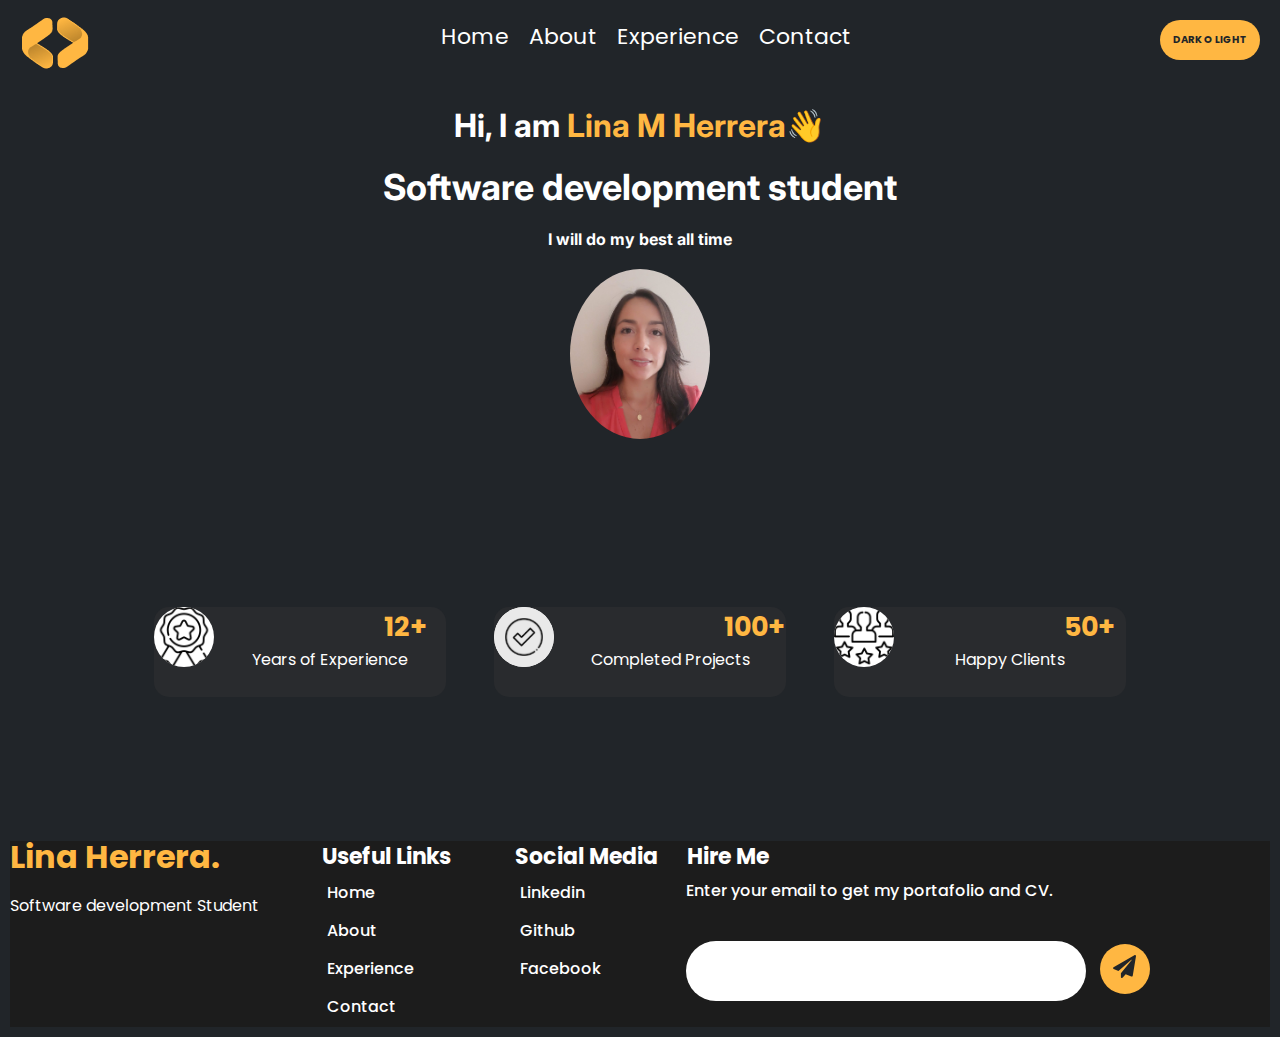
<file: CVppal/index.html>
<!DOCTYPE html>
<html lang="en">

<head>
    <meta charset="UTF-8">
    <meta http-equiv="X-UA-Compatible" content="IE=edge">
    <meta name="viewport" content="width=device-width, initial-scale=1.0">
    <link rel="preconnect" href="https://fonts.googleapis.com">
    <link rel="preconnect" href="https://fonts.gstatic.com" crossorigin>
    <link href="https://fonts.googleapis.com/css2?family=Poppins:ital,wght@0,400;0,600;0,700;1,400&display=swap"
        rel="stylesheet">
    <link
        href="https://fonts.googleapis.com/css2?family=Inter:wght@400;500;600&family=Poppins:ital,wght@0,400;0,600;0,700;1,400&display=swap"
        rel="stylesheet">
    <link
        href="https://fonts.googleapis.com/css2?family=Inter:wght@400;500;600&family=Poppins:ital,wght@0,400;0,600;0,700;1,400&family=Work+Sans:wght@200;300;400;500&display=swap"
        rel="stylesheet">
    <link rel="stylesheet" href="./css/styles.css">
    <title>My CV Lina M Herrera</title>
</head>

<body>
    <header>
        <img src="./img/logo.png" />
        <nav>
            <ul class="listaHeader">
                <li><a class="a" href="./index.html">Home</a></li>
                <li><a class="a" href="./about.html">About</a></li>
                <li><a class="a" href="./experience.html">Experience</a></li>
                <li><a class="a" href="./contact.html">Contact</a></li>
            </ul>
        </nav>
        <button id="botonMando">DARK O LIGHT</button>
    </header>
    <main>
        <!-- <script>
            let texto="Hi, Welcome!"
            const hablar=(texto)=>speechSynthesis.speak(new SpeechSynthesisUtterance(texto));
            hablar(texto);
        </script> -->
        <h2>Hi, I am <span id="miNombreAmarillo">Lina M Herrera👋</span></h2>
        <h1>Software development student</h1>
        <h4>I will do my best all time</h4>
        <img class="Mifoto" src="./img/FOTO LINA MARIA HERRERA OCAMPO.jpg">
    </main>

    <section>
        <div class="cajaMediana">
            <img class="imaLogo" src="./img/emblem 1logo2.svg">
            <span class="anos">12+</span>
            <span id="letraBlanca">Years of Experience</span>
        </div>
        <div class="cajaMediana">
            <img img class="imaLogo" src="./img/Group 6logo3.svg">
            <span class="anos">100+</span>
            <span id="letraBlanca">Completed Projects</span>
        </div>
        <div class="cajaMediana">
            <img class="imaLogo" src="./img/happylogo3.svg">
            <span class="anos">50+</span>
            <span id="letraBlanca">Happy Clients</span>
        </div>
    </section>
    <script src="./dark_light.js"></script>
    <footer>
        <div>
            <span id="miNombreAmarilloAbajo"> Lina Herrera.</span>
            <div id="letraBlanca">Software development Student</div>
        </div>
        <div>
            <span Class="TitulosAbajo">Useful Links</span>
            <ul>
                <li class="enBloque"><a href="index.html">Home</a></li>
                <li class="enBloque"><a href="about.html">About</a></li>
                <li class="enBloque"><a href="experience.html">Experience</a></li>
                <li class="enBloque"><a href="contact.html">Contact</a></li>
            </ul>
        </div>
        <div>
            <span Class="TitulosAbajo"> Social Media</span>
            <ul>
                <li class="enBloque"><a href="https://www.linkedin.com/public-profile/settings?lipi=urn%3Ali%3Apage%3Ad_flagship3_profile_self_edit_contact-info%3BsmC1IgNaTWeO3tIfkH%2B%2FeQ%3D%3D"target="_blank">Linkedin</a></li>
                <li class="enBloque"><a href="https://github.com/lherrer5"target="_blank">Github</a></li>
                <li class="enBloque"><a href="https://www.facebook.com/linamaria.h.o/"target="_blank">Facebook</a></li>
            </ul>   
        </div>
        <div>
            <div id="letraBlanca" class= "tituloHire">  Hire Me </div>
            <div id="letraBlanca" class="enBloque">Enter your email to get my portafolio and CV.</div>
            <br>
            <form action="/enviar-cv">
                <input  id= "inputFoot" class="form" type="text" placeholder="Your email address">
                <button id= "buttonFoot" class="send" type="submit"><img src="./img/Vector.svg"></button>
            </form>  
        </div>
    </footer>
    <script src="./dark_light.js"></script>
</body>

</html>
</file>
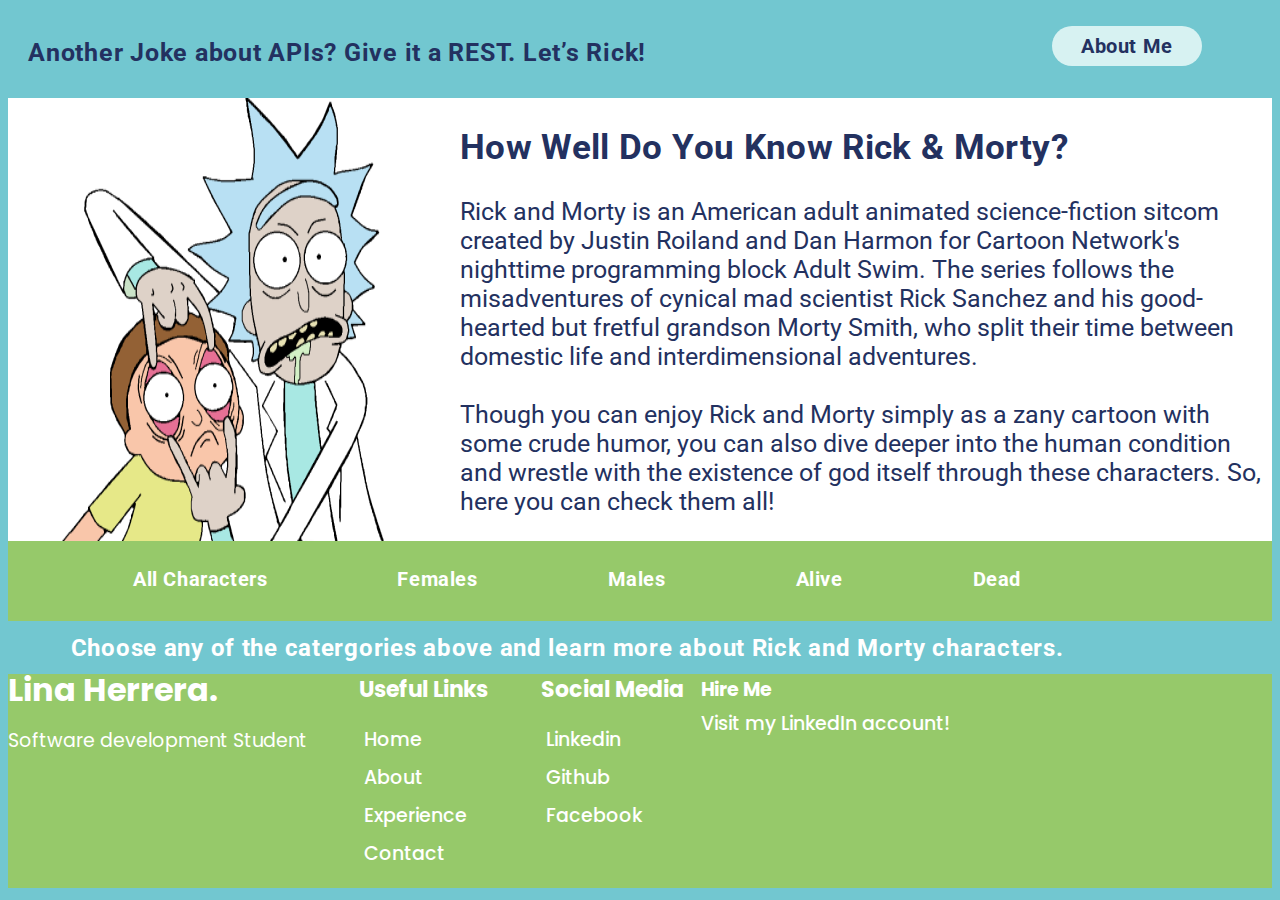
<file: R&M/index.html>
<!DOCTYPE html>
<html lang="en">
<head>
    <meta charset="UTF-8">
    <meta http-equiv="X-UA-Compatible" content="IE=edge">
    <meta name="viewport" content="width=device-width, initial-scale=1.0">
    <link href="https://fonts.googleapis.com/css2?family=Roboto&display=swap" rel="stylesheet">
    <link rel="preconnect" href="https://fonts.googleapis.com">
    <link rel="preconnect" href="https://fonts.gstatic.com" crossorigin>
    <link href="https://fonts.googleapis.com/css2?family=Inter&family=Roboto&display=swap" rel="stylesheet">
    <link href="https://fonts.googleapis.com/css2?family=Poppins:ital,wght@0,400;0,600;0,700;1,400&display=swap"
        rel="stylesheet">
    <link
        href="https://fonts.googleapis.com/css2?family=Inter:wght@400;500;600&family=Poppins:ital,wght@0,400;0,600;0,700;1,400&display=swap"
        rel="stylesheet">
    <link
        href="https://fonts.googleapis.com/css2?family=Inter:wght@400;500;600&family=Poppins:ital,wght@0,400;0,600;0,700;1,400&family=Work+Sans:wght@200;300;400;500&display=swap"
        rel="stylesheet">
    
    <link rel="stylesheet" href="./sinTemp.css">
    <title>Rick & Morty Project</title>
    </head>
<body>
    <header class="headerFlex">
        <p id="pHeader">Another Joke about APIs? Give it a REST. Let’s Rick!</p>
        <button id="botonAboutRM"><a id="aButton" href="../index.html">About Me</a></button>
    </header>
    <div>
        <div class="div1">
            <img  src="./imaR&M/rick&m.png" alt="Rick & Morty">
            <span>
                <h2 id="titleMainRM">How Well Do You Know Rick & Morty?</h2>
                <p id="pMainRM">Rick and Morty is an American adult animated science-fiction sitcom created by Justin Roiland and Dan Harmon for Cartoon Network's nighttime programming block Adult Swim. The series follows the misadventures of cynical mad scientist Rick Sanchez and his good-hearted but fretful grandson Morty Smith, who split their time between domestic life and interdimensional adventures.
                <br>
                <br>
                Though you can enjoy Rick and Morty simply as a zany cartoon with some crude humor, you can also dive deeper into the human condition and wrestle with the existence of god itself through these characters. So, here you can check them all!</p>
            </span>
        </div>
    </div>

    <div class="div2">
        <nav>
            <ul id="listaRM">
                <li class="liListaRM" id="buttonAll"><a href="#">All Characters</a></li>
                <li class="liListaRM" id="buttonFemales"><a href="#">Females</a></li>
                <li class="liListaRM" id="buttonMales"><a href="#">Males</a></li>
                <li class="liListaRM" id="buttonAlive"><a href="#">Alive</a></li>
                <li class="liListaRM" id="buttonDead"><a href="#">Dead</a></li>
            </ul>
        </nav>
    </div>

    <main class="mainPadre">  
        <div class="main-hijo">
                    
            Choose any of the catergories above
            and learn more about Rick and Morty characters.
        
    </div>
    </main>
    
    <div class="main-hijo"></div>
    <div class="contenedorbotones">
        <button class="previous"> Previous </button>
        <button class="next">Next</button>
    </div>
    <footer>
        <div>
            <span id="miNombreAmarilloAbajo"> Lina Herrera.</span>
            <div id="letraBlanca">Software development Student</div>
        </div>
        <div>
            <span Class="TitulosAbajo">Useful Links</span>
            <ul>
                <li class="enBloque"><a href="../index.html">Home</a></li>
                <li class="enBloque"><a href="../CVppal/about.html">About</a></li>
                <li class="enBloque"><a href="../CVppal/experience.html">Experience</a></li>
                <li class="enBloque"><a href="../CVppal/contact.html">Contact</a></li>
            </ul>
        </div>
        <div>
            <span Class="TitulosAbajo"> Social Media</span>
            <ul>
                <li class="enBloque"><a href="www.linkedin.com/in/lina-maría-herrera-ocampo-57a78752" target="_blank">Linkedin</a></li>
                <li class="enBloque"><a href="https://github.com/lherrer5"target="_blank">Github</a></li>
                <li class="enBloque"><a href="https://www.facebook.com/linamaria.h.o/"target="_blank">Facebook</a></li>
            </ul>   
        </div>
        <div>
            <div id="letraBlanca" class= "tituloHire">  Hire Me </div>
            <div id="letraBlanca" class="enBloque">Visit my LinkedIn account!</div> 
        </div>

    </footer>
    <script src="./defRyM.js"></script>
</body>
</html>
</file>
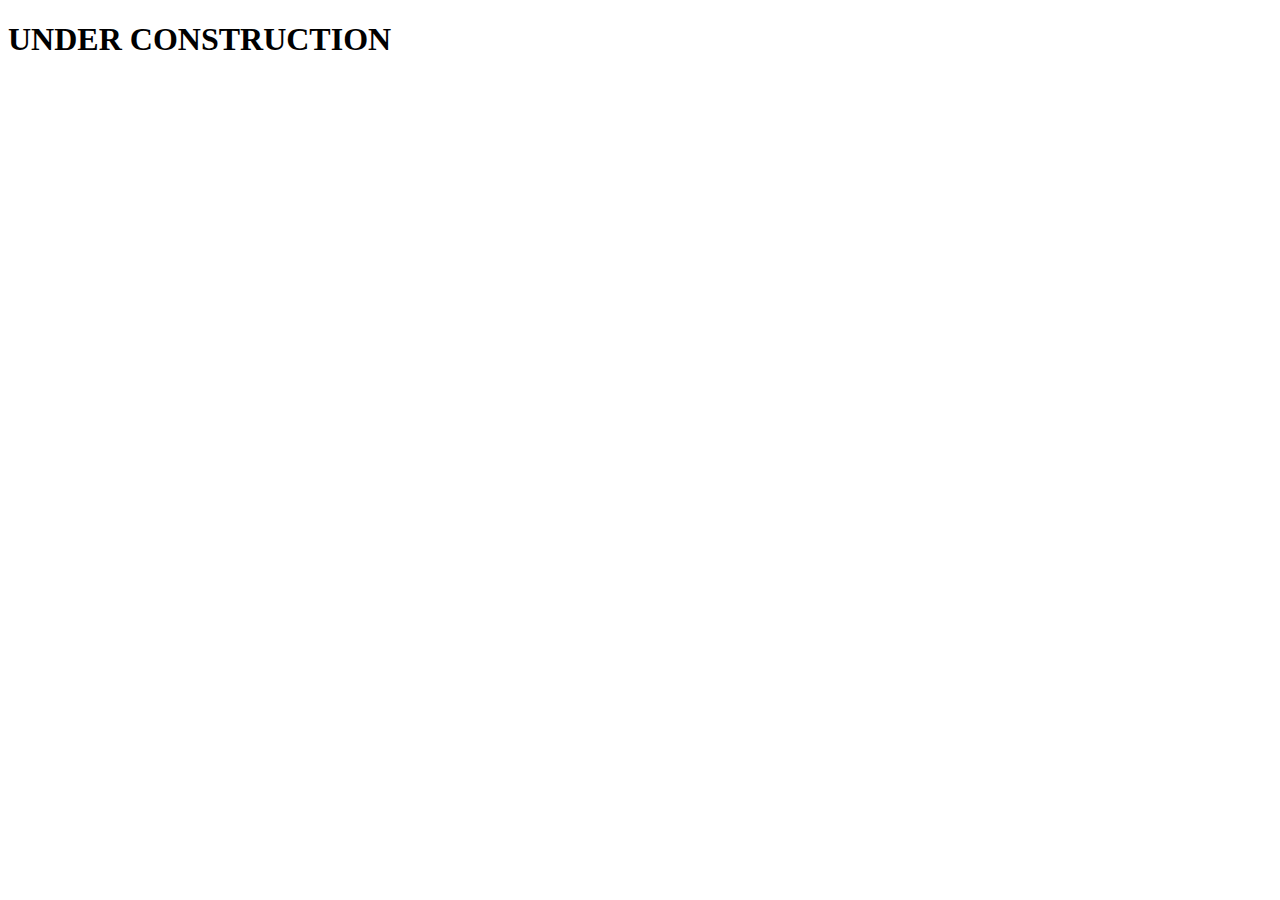
<file: r&m.html>
<!DOCTYPE html>
<html lang="en">
<head>
    <meta charset="UTF-8">
    <meta http-equiv="X-UA-Compatible" content="IE=edge">
    <meta name="viewport" content="width=device-width, initial-scale=1.0">
    <title>Rick & Morty Project</title>
</head>
<body>
    <h1>UNDER CONSTRUCTION</h1>
</body>
</html>
</file>
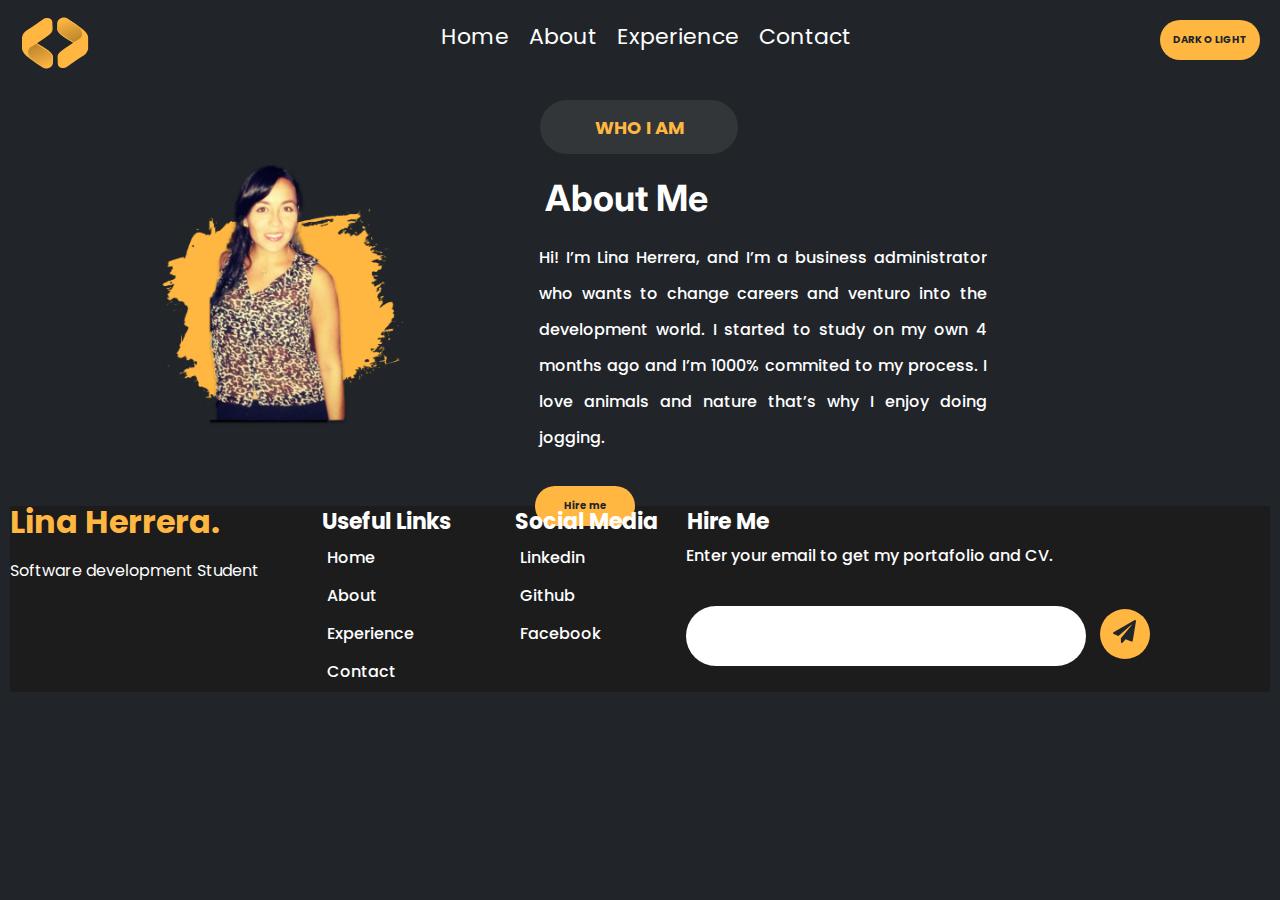
<file: CVppal/about.html>
<!DOCTYPE html>
<html lang="en">

<head>
    <meta charset="UTF-8">
    <meta http-equiv="X-UA-Compatible" content="IE=edge">
    <meta name="viewport" content="width=device-width, initial-scale=1.0">
    <link rel="preconnect" href="https://fonts.googleapis.com">
    <link rel="preconnect" href="https://fonts.gstatic.com" crossorigin>
    <link href="https://fonts.googleapis.com/css2?family=Poppins:ital,wght@0,400;0,600;0,700;1,400&display=swap"
        rel="stylesheet">
    <link
        href="https://fonts.googleapis.com/css2?family=Inter:wght@400;500;600&family=Poppins:ital,wght@0,400;0,600;0,700;1,400&display=swap"
        rel="stylesheet">
    <link
        href="https://fonts.googleapis.com/css2?family=Inter:wght@400;500;600&family=Poppins:ital,wght@0,400;0,600;0,700;1,400&family=Work+Sans:wght@200;300;400;500&display=swap"
        rel="stylesheet">
    <link rel="stylesheet" href="./css/styles.css">
    <title>My CV Lina M Herrera</title>
</head>

<body>
    <header>
        <img src="./img/logo.png">
        <nav>
            <ul class="listaHeader">
                <li><a class="a" href="./index.html">Home</a></li>
                <li><a class="a" href="./about.html">About</a></li>
                <li><a class="a" href="./experience.html">Experience</a></li>
                <li><a class="a" href="./contact.html">Contact</a></li>
            </ul>
        </nav>
        <button id="botonMando">DARK O LIGHT</button>
    </header>

    <main class="mainAbout">
        <img class="MifotoAbout" src="./img/Group 12.png">
        <section class="sectionAbout">
            <h6  class="titleAbout">WHO I AM</h6>
            <h1>About Me</h1>
            <p>Hi! I’m Lina Herrera, and I’m a business administrator who wants to change careers and venturo into the
                development world. I started to study on my own 4 months ago and I’m 1000% commited to my process.
                I love animals and nature that’s why I enjoy doing jogging.</p>
            <br>
            <button class="aboutButton">Hire me</button>
        </section>
    </main>
    <footer>
        <div>
            <span id="miNombreAmarilloAbajo"> Lina Herrera.</span>
            <div id="letraBlanca">Software development Student</div>
        </div>
        <div>
            <span Class="TitulosAbajo">Useful Links</span>
            <ul>
                <li class="enBloque"><a href="./index.html">Home</a></li>
                <li class="enBloque"><a href="about.html">About</a></li>
                <li class="enBloque"><a href="experience.html">Experience</a></li>
                <li class="enBloque"><a href="contact.html">Contact</a></li>
            </ul>
        </div>
        <div>
            <span Class="TitulosAbajo"> Social Media</span>
            <ul>
                <li class="enBloque"><a href="https://www.linkedin.com/public-profile/settings?lipi=urn%3Ali%3Apage%3Ad_flagship3_profile_self_edit_contact-info%3BsmC1IgNaTWeO3tIfkH%2B%2FeQ%3D%3D"target="_blank">Linkedin</a></li>
                <li class="enBloque"><a href="https://github.com/lherrer5"target="_blank">Github</a></li>
                <li class="enBloque"><a href="https://www.facebook.com/linamaria.h.o/"target="_blank">Facebook</a></li>
            </ul>   
        </div>
        <div>
            <div id="letraBlanca" class= "tituloHire">  Hire Me </div>
            <div id="letraBlanca" class="enBloque">Enter your email to get my portafolio and CV.</div>
            <br>
            <form action="/enviar-cv">
                <input  id= "inputFoot" class="form" type="text" placeholder="Your email address">
                <button id= "buttonFoot" class="send" type="submit"><img src="./img/Vector.svg"></button>
            </form>  
        </div>
    </footer>
    <script src="./dark_light.js"></script>
</body>

</html>
</file>
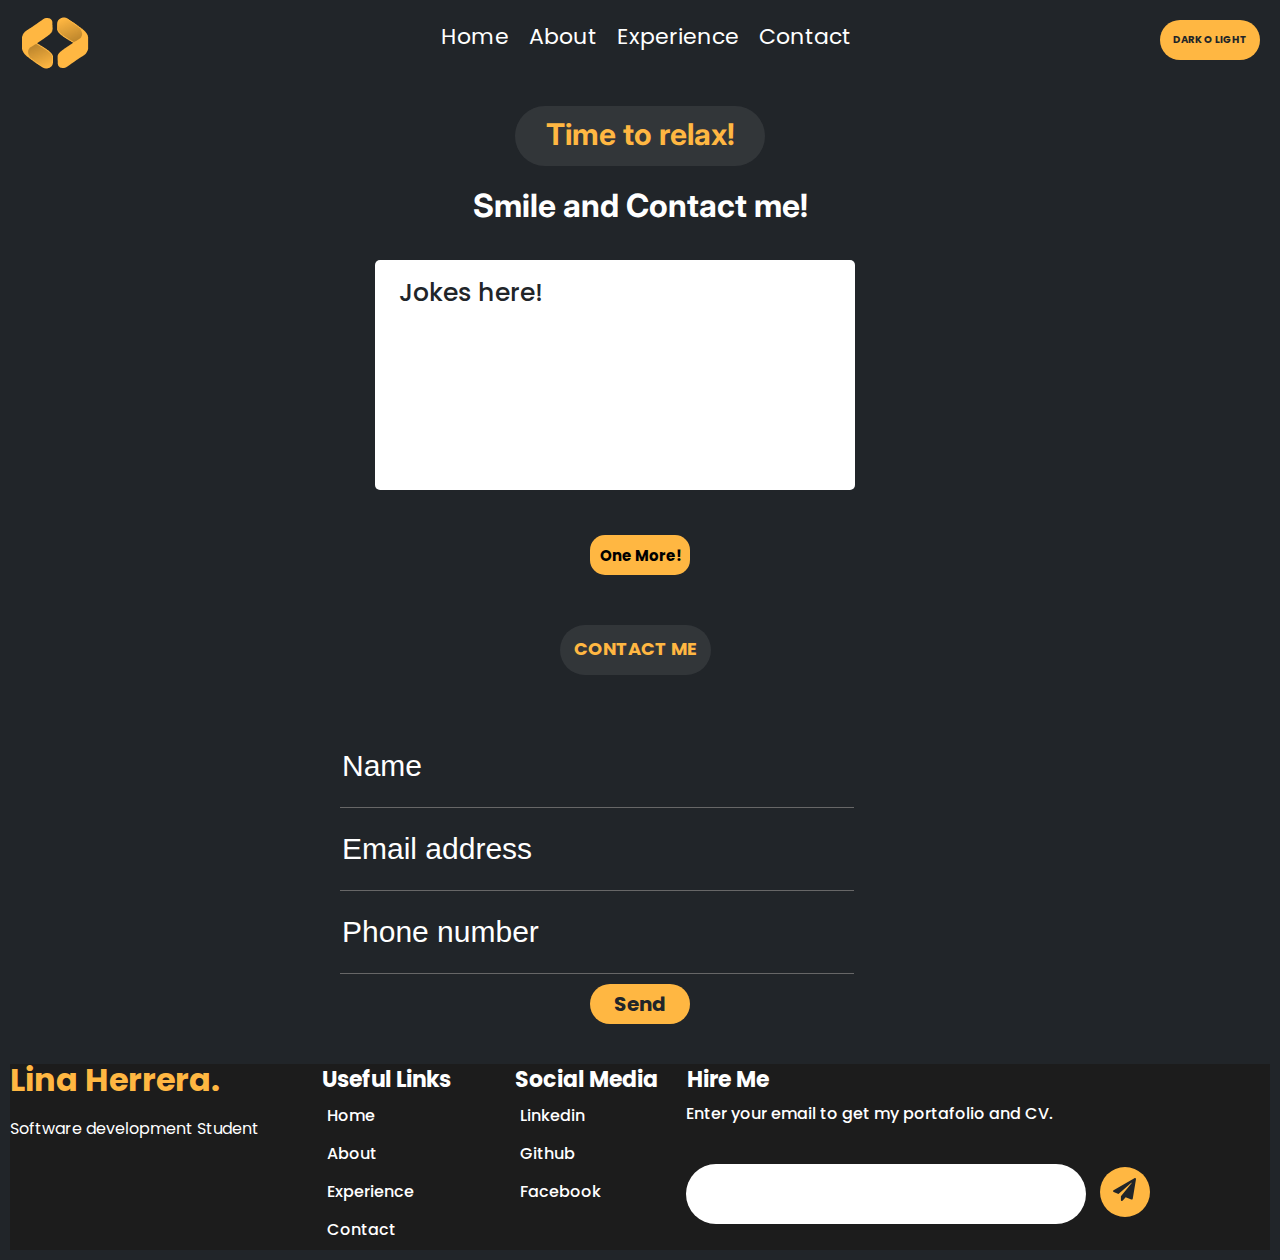
<file: CVppal/contact.html>
<!DOCTYPE html>
<html lang="en">
  <head>
    <meta charset="UTF-8" />
    <meta http-equiv="X-UA-Compatible" content="IE=edge" />
    <meta name="viewport" content="width=device-width, initial-scale=1.0" />
    <link rel="preconnect" href="https://fonts.googleapis.com" />
    <link rel="preconnect" href="https://fonts.gstatic.com" crossorigin />
    <link
      href="https://fonts.googleapis.com/css2?family=Poppins:ital,wght@0,400;0,600;0,700;1,400&display=swap"
      rel="stylesheet"
    />
    <link
      href="https://fonts.googleapis.com/css2?family=Inter:wght@400;500;600&family=Poppins:ital,wght@0,400;0,600;0,700;1,400&display=swap"
      rel="stylesheet"
    />
    <link
      href="https://fonts.googleapis.com/css2?family=Inter:wght@400;500;600&family=Poppins:ital,wght@0,400;0,600;0,700;1,400&family=Work+Sans:wght@200;300;400;500&display=swap"
      rel="stylesheet"
    />
    <link rel="stylesheet" href="./css/styles.css" />
    <title>My CV Lina M Herrera</title>
  </head>

  <body>
    <header>
      <img src="./img/logo.png" />
      <nav>
        <ul class="listaHeader">
          <li><a class="a" href="./index.html">Home</a></li>
          <li><a class="a" href="./about.html">About</a></li>
          <li><a class="a" href="./experience.html">Experience</a></li>
          <li><a class="a" href="./contact.html">Contact</a></li>
      </ul>
    </nav>
      <button id="botonMando">DARK O LIGHT</button>
    </header>
    <main class="mainCont">
    
      <form class="formulario">
    
        <h2 class="contacto">Time to relax!</h2>
        <h2>Smile and Contact me! </h2>
        <section class="sectionChiste">
          <p class="pChiste">Jokes here!</p>
          <div id="contenedor">
            <div id="chiste"></div>
            <br>
            <br>
            <div id="respuesta"></div>
          </div>
        </section>
        <button class="unomas">One More!</button>
    
        <h3 class="titleCont">CONTACT ME</h3>
        
        <div class="casillas">
          <form class="form" action="">
              <input type="text" name="" class="name" placeholder="Name">
              <input type="email" name="" class="email" placeholder="Email address">
              <input type="text" name="" class="phone" placeholder="Phone number">
          </form>
        </div>
        <button class="sendContact">Send</button>
      </form>
    </main>
    <footer>
      <div>
          <span id="miNombreAmarilloAbajo"> Lina Herrera.</span>
          <div id="letraBlanca">Software development Student</div>
      </div>
      <div>
          <span Class="TitulosAbajo">Useful Links</span>
          <ul>
            <li class="enBloque"><a href="./index.html">Home</a></li>
            <li class="enBloque"><a href="about.html">About</a></li>
            <li class="enBloque"><a href="experience.html">Experience</a></li>
            <li class="enBloque"><a href="contact.html">Contact</a></li>
        </ul>
      </div>
      <div>
          <span Class="TitulosAbajo"> Social Media</span>
          <ul>
              <li class="enBloque"><a href="https://www.linkedin.com/public-profile/settings?lipi=urn%3Ali%3Apage%3Ad_flagship3_profile_self_edit_contact-info%3BsmC1IgNaTWeO3tIfkH%2B%2FeQ%3D%3D"target="_blank">Linkedin</a></li>
              <li class="enBloque"><a href="https://github.com/lherrer5"target="_blank">Github</a></li>
              <li class="enBloque"><a href="https://www.facebook.com/linamaria.h.o/"target="_blank">Facebook</a></li>
          </ul>   
      </div>
      <div>
          <div id="letraBlanca" class= "tituloHire">  Hire Me </div>
          <div id="letraBlanca" class="enBloque">Enter your email to get my portafolio and CV.</div>
          <br>
          <form action="/enviar-cv">
              <input  id= "inputFoot" class="form" type="text" placeholder="Your email address">
              <button id= "buttonFoot" class="send" type="submit"><img src="./img/Vector.svg"></button>
          </form>  
      </div>
  </footer>
  <script src="./dark_light.js"></script>
  <script src="./chiste.js"></script>
  </body>
</html>
</file>
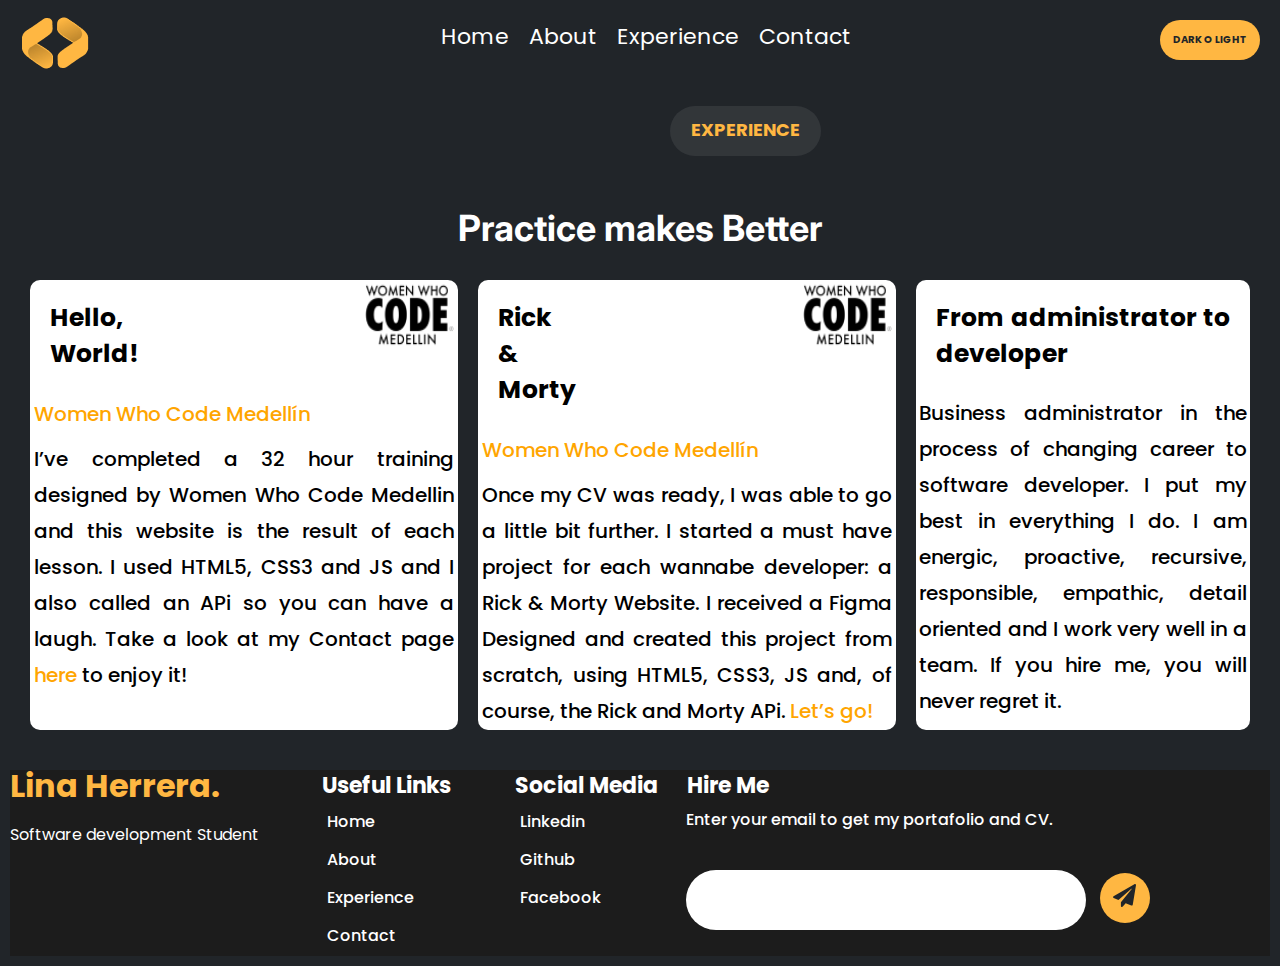
<file: CVppal/experience.html>
<!DOCTYPE html>
<html lang="en">

<head>
    <meta charset="UTF-8">
    <meta http-equiv="X-UA-Compatible" content="IE=edge">
    <meta name="viewport" content="width=device-width, initial-scale=1.0">
    <link rel="preconnect" href="https://fonts.googleapis.com">
    <link rel="preconnect" href="https://fonts.gstatic.com" crossorigin>
    <link href="https://fonts.googleapis.com/css2?family=Poppins:ital,wght@0,400;0,600;0,700;1,400&display=swap"
        rel="stylesheet">
    <link
        href="https://fonts.googleapis.com/css2?family=Inter:wght@400;500;600&family=Poppins:ital,wght@0,400;0,600;0,700;1,400&display=swap"
        rel="stylesheet">
    <link
        href="https://fonts.googleapis.com/css2?family=Inter:wght@400;500;600&family=Poppins:ital,wght@0,400;0,600;0,700;1,400&family=Work+Sans:wght@200;300;400;500&display=swap"
        rel="stylesheet">
    <link rel="stylesheet" href="./css/styles.css">
    <title>My CV Lina M Herrera</title>
</head>

<body>
    <header>
        <img src="./img/logo.png">
        <nav>
            <ul class="listaHeader">
                <li><a class="a" href="./index.html">Home</a></li>
                <li><a class="a" href="./about.html">About</a></li>
                <li><a class="a" href="./experience.html">Experience</a></li>
                <li><a class="a" href="./contact.html">Contact</a></li>
            </ul>
        </nav>
        <button id="botonMando">DARK O LIGHT</button>
    </header>

    <main class="mainExpe">
        <div class="box2">
            <h4 class="titleExpe">EXPERIENCE</h4>
            <h1>Practice makes Better</h1>
        </div>
            <section id="box">
                <div class="small-box">
                    <div class="flex-smallbox">
                        <div class="divExpe">
                            <p class="titlEpExpe"> Hello, World!
                            </p>
                            <img class="logoExpe" src="./img/WWCode_Medellin_Black 3.png" alt="logowwCode">
                        </div>
                    </div>
                    <p class="pExpe"><a id="pAExpe" href="https://www.instagram.com/wwcodemedellin" target="_blank"> Women Who Code Medellín</a></p>
                    <p class="pExpe">
                        I’ve completed a 32 hour training designed by Women Who Code Medellin and this website is the
                        result of each lesson. I used HTML5, CSS3 and JS and I also called an APi so you can have a
                        laugh. Take a look at my Contact page
                    <span><a id="pAExpe" href="./contact.html">here </a></span> to enjoy it!
                    </p>
                </div>

                <div class="small-box">
                    <div class="flex-smallbox">
                        <div class="divExpe">
                            <p class="titlEpExpe"> Rick & Morty</p>
                            <img class="logoExpe1" src="./img/WWCode_Medellin_Black 3.png" alt="logowwCode">
                        </div>
                    </div>
                    <p class="pExpe"><a id="pAExpe" href="https://www.instagram.com/wwcodemedellin" target="_blank"> Women Who Code Medellín</a></p>
                    <p class="pExpe">
                        Once my CV was ready, I was able to go a little bit further. I started a must have project for
                        each wannabe developer: a Rick & Morty Website.
                        I received a Figma Designed and created this project from scratch, using HTML5, CSS3, JS and, of
                        course, the Rick and Morty APi.
                        <span><a id="pAExpe" href="../R&M/index.html">Let’s go! </a></span> 
                    </p>
                </div>

                <div class="small-box">
                    <div class="flex-smallbox">
                        <div class="divExpe">
                            <p class="titlEpExpe">From administrator to developer</p>
                        </div>
                    </div>
                    <p class="pExpe">
                        Business administrator in the process of changing career to software developer. I put my best in
                        everything I do. I am energic, proactive, recursive, responsible, empathic, detail oriented and
                        I work very well in a team. If you hire me, you will never regret it.
                    </p>
                </div>
            </section>
    </main>
    <footer>
        <div>
            <span id="miNombreAmarilloAbajo"> Lina Herrera.</span>
            <div id="letraBlanca">Software development Student</div>
        </div>
        <div>
            <span Class="TitulosAbajo">Useful Links</span>
            <ul>
                <li class="enBloque"><a href="./index.html">Home</a></li>
                <li class="enBloque"><a href="about.html">About</a></li>
                <li class="enBloque"><a href="experience.html">Experience</a></li>
                <li class="enBloque"><a href="contact.html">Contact</a></li>
            </ul>
        </div>
        <div>
            <span Class="TitulosAbajo"> Social Media</span>
            <ul>
                <li class="enBloque"><a href="https://www.linkedin.com/public-profile/settings?lipi=urn%3Ali%3Apage%3Ad_flagship3_profile_self_edit_contact-info%3BsmC1IgNaTWeO3tIfkH%2B%2FeQ%3D%3D"target="_blank">Linkedin</a></li>
                <li class="enBloque"><a href="https://github.com/lherrer5"target="_blank">Github</a></li>
                <li class="enBloque"><a href="https://www.facebook.com/linamaria.h.o/"target="_blank">Facebook</a></li>
            </ul>   
        </div>
        <div>
            <div id="letraBlanca" class= "tituloHire">  Hire Me </div>
            <div id="letraBlanca" class="enBloque">Enter your email to get my portafolio and CV.</div>
            <br>
            <form action="/enviar-cv">
                <input  id= "inputFoot" class="form" type="text" placeholder="Your email address">
                <button id= "buttonFoot" class="send" type="submit"><img src="./img/Vector.svg"></button>
            </form>  
        </div>
    </footer>
    <script src="./dark_light.js"></script>
</body>

</html>
</file>
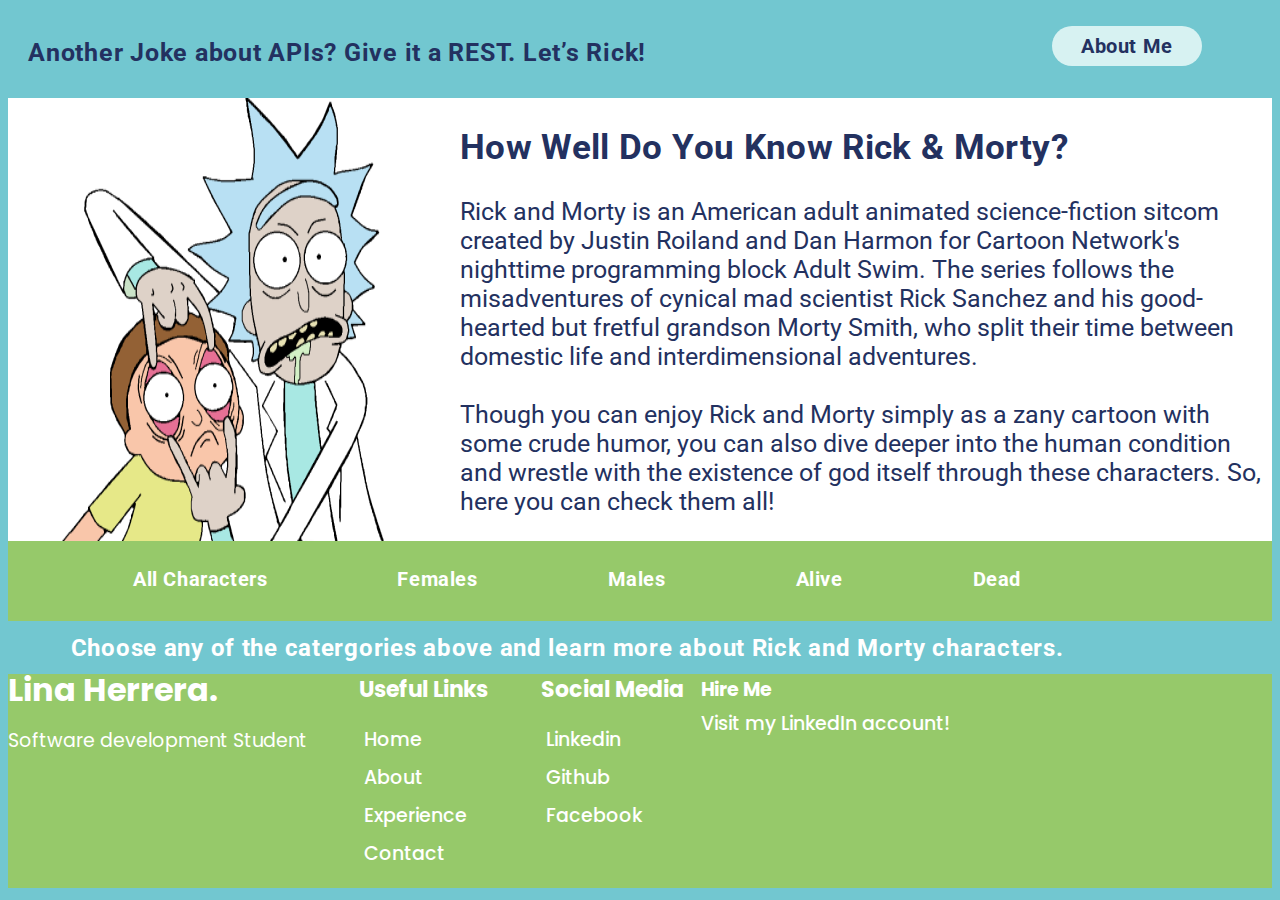
<file: R&M/sinTrm.html>
<!DOCTYPE html>
<html lang="en">
<head>
    <meta charset="UTF-8">
    <meta http-equiv="X-UA-Compatible" content="IE=edge">
    <meta name="viewport" content="width=device-width, initial-scale=1.0">
    <link href="https://fonts.googleapis.com/css2?family=Roboto&display=swap" rel="stylesheet">
    <link rel="preconnect" href="https://fonts.googleapis.com">
    <link rel="preconnect" href="https://fonts.gstatic.com" crossorigin>
    <link href="https://fonts.googleapis.com/css2?family=Inter&family=Roboto&display=swap" rel="stylesheet">
    <link href="https://fonts.googleapis.com/css2?family=Poppins:ital,wght@0,400;0,600;0,700;1,400&display=swap"
        rel="stylesheet">
    <link
        href="https://fonts.googleapis.com/css2?family=Inter:wght@400;500;600&family=Poppins:ital,wght@0,400;0,600;0,700;1,400&display=swap"
        rel="stylesheet">
    <link
        href="https://fonts.googleapis.com/css2?family=Inter:wght@400;500;600&family=Poppins:ital,wght@0,400;0,600;0,700;1,400&family=Work+Sans:wght@200;300;400;500&display=swap"
        rel="stylesheet">
    
    <link rel="stylesheet" href="./sinTemp.css">
    <title>Rick & Morty Project</title>
    </head>
<body>
    <header class="headerFlex">
        <p id="pHeader">Another Joke about APIs? Give it a REST. Let’s Rick!</p>
        <button id="botonAboutRM"><a id="aButton" href="../CVppal/index.html">About Me</a></button>
    </header>
    <div>
        <div class="div1">
            <img  src="./imaR&M/rick&m.png" alt="Rick & Morty">
            <span>
                <h2 id="titleMainRM">How Well Do You Know Rick & Morty?</h2>
                <p id="pMainRM">Rick and Morty is an American adult animated science-fiction sitcom created by Justin Roiland and Dan Harmon for Cartoon Network's nighttime programming block Adult Swim. The series follows the misadventures of cynical mad scientist Rick Sanchez and his good-hearted but fretful grandson Morty Smith, who split their time between domestic life and interdimensional adventures.
                <br>
                <br>
                Though you can enjoy Rick and Morty simply as a zany cartoon with some crude humor, you can also dive deeper into the human condition and wrestle with the existence of god itself through these characters. So, here you can check them all!</p>
            </span>
        </div>
    </div>

    <div class="div2">
        <nav>
            <ul id="listaRM">
                <li class="liListaRM" id="buttonAll"><a href="#">All Characters</a></li>
                <li class="liListaRM" id="buttonFemales"><a href="#">Females</a></li>
                <li class="liListaRM" id="buttonMales"><a href="#">Males</a></li>
                <li class="liListaRM" id="buttonAlive"><a href="#">Alive</a></li>
                <li class="liListaRM" id="buttonDead"><a href="#">Dead</a></li>
            </ul>
        </nav>
    </div>

    <main class="mainPadre">  
        <div class="main-hijo">
                    
            Choose any of the catergories above
            and learn more about Rick and Morty characters.
        
    </div>
    </main>
    
    <div class="main-hijo"></div>
    <div class="contenedorbotones">
        <button class="previous"> Previous </button>
        <button class="next">Next</button>
    </div>
    <footer>
        <div>
            <span id="miNombreAmarilloAbajo"> Lina Herrera.</span>
            <div id="letraBlanca">Software development Student</div>
        </div>
        <div>
            <span Class="TitulosAbajo">Useful Links</span>
            <ul>
                <li class="enBloque"><a href="../CVppal/index.html">Home</a></li>
                <li class="enBloque"><a href="../CVppal/about.html">About</a></li>
                <li class="enBloque"><a href="../CVppal/experience.html">Experience</a></li>
                <li class="enBloque"><a href="../CVppal/contact.html">Contact</a></li>
            </ul>
        </div>
        <div>
            <span Class="TitulosAbajo"> Social Media</span>
            <ul>
                <li class="enBloque"><a href="www.linkedin.com/in/lina-maría-herrera-ocampo-57a78752" target="_blank">Linkedin</a></li>
                <li class="enBloque"><a href="https://github.com/lherrer5"target="_blank">Github</a></li>
                <li class="enBloque"><a href="https://www.facebook.com/linamaria.h.o/"target="_blank">Facebook</a></li>
            </ul>   
        </div>
        <div>
            <div id="letraBlanca" class= "tituloHire">  Hire Me </div>
            <div id="letraBlanca" class="enBloque">Visit my LinkedIn account!</div> 
        </div>

    </footer>
    <script src="./defRyM.js"></script>
</body>
</html>
</file>
<file: CVppal/css/styles.css>
* {
  margin: auto;
  margin: 0px;
}

header {
  display: flex;
  justify-content: space-between;
}

.listaHeader {
  display: flex;
  font-size: 22px;
  cursor: pointer;
}

body {
  padding: 10px;
  background-color: #212529;
  font-family: "Poppins";
  color: white;
  justify-content: center;
}

li {
  display: inline;
  list-style-type: none;
  margin: 10px;
}

a {
  text-decoration: none;
  color: white;
}

#pAExpe {
  text-decoration: none;
  color: orange;
}

/* a:visited, 
a:link {
  color: white;
}  */

a:hover {
  color: #ffb742;
}

body button {
  margin: 10px;
  font-weight: bold;
  border-radius: 20px;
  border-style: none;
  width: 100px;
  height: 40px;
  background-color: #ffb742;
  font-family: "Poppins";
  font-size: 10px;
  color: #212529;
}

.cajaMediana {
  background-color: #292b2e;
  text-align: center;
  height: 90px;
  width: 1000px;
  margin: 24px;
  border-radius: 15px;
}

main {
  font-family: "Inter";
  text-align: center;
  margin: 30px 10px;
}

h1,
h2 {
  margin: 20px;;
}

.Mifoto {
  height: 170px;
  width: 140px;
  left: nullpx;
  top: nullpx;
  margin: 20px;
  border-radius: 50%;
  left: calc(50% - 166px / 2);
  top: calc(50% - 160px / 2 - 0.36px);
}

.imaLogo {
  background-color: white;
  border-radius: 50%;
  float: left;
  height: 60px;
  width: 60px;
}

.anos {
  color: #ffb742;
  padding-left: 170px;
  font-size: 27px;
  text-align: center;
  display: flex;
  font-family: "Poppins";
  font-weight: bold;
  vertical-align: middle;
}

section {
  display: flex;
  justify-content: space-between;
  margin: 120px;
}

h2 {
  font-size: 32px;
}

#miNombreAmarillo {
  color: #ffb742;
}

h1 {
  font-size: 36px;
}

footer {
  display: flex;
  background-color: #1c1c1c;
  text-align: center;
  justify-content: space-between;
}

footer div ul {
  flex-direction: column;
}

footer li {
  margin: 2px;
  cursor: pointer;
}

.enBloque {
  display: flex;
  font-family: "Poppins";
  font-style: normal;
  font-weight: 500;
  font-size: 16px;
  line-height: 36px;
  padding-left: 0px;
  margin-left: 0%;
}

#miNombreAmarilloAbajo {
  color: #ffb742;
  display: flex;
  font-family: "Poppins";
  font-style: normal;
  font-weight: bold;
  font-size: 32px;
  line-height: 100%;
  padding-bottom: 20px;
}

.TitulosAbajo {
  font-family: "Poppins";
  font-style: normal;
  font-weight: 700;
  font-size: 22px;
  line-height: 32px;
  padding-left: 35px;
  color: white;
}

.tituloHire {
  font-family: "Poppins";
  font-style: normal;
  font-weight: 700;
  font-size: 22px;
  line-height: 32px;
  padding-right: 400px;
  margin-right: 100px;
}

.form {
  border-radius: 30px;
  border: 0px;
  font-family: "Poppins";
  font-weight: 500;
  font-size: 20px;
  line-height: 36px;
  /* background-color: #292b2e; */
  border-color: none;
}

.send {
  height: 50px;
  width: 50px;
  border-radius: 48px;
  background-color: #ffb742;
  flex-direction: row;
}

.mainAbout {
  display: flex;
  font-family: "Inter";
  text-align: left;
  margin: 80px 30px;
  justify-content: space-between;
}

.sectionAbout {
  display: block;
  height: 140px;
  width: 1500px;
  margin: 0px 5px 0px 5px;
  justify-content: space-between;
}

p {
  font-family: "Poppins";
  text-align: justify;
  font-style: normal;
  font-weight: 500;
  font-size: 16px;
  line-height: 36px;
  margin-left: 2%;
  margin-right: 35%;
}

.MifotoAbout {
  height: 270px;
  width: 340px;
  margin: 0px 100px;
}

.titleAbout {
  border-radius: 30px;
  display: flex;
  align-items: center;
  justify-content: center;
  color: #ffb742;
  font-family: "Poppins";
  font-style: bold;
  font-size: 18px;
  background-color: rgba(255, 255, 255, 0.08);
  padding: 6px 25px;
  gap: 10px;
  position: absolute;
  width: 148px;
  height: 42px;
  left: 540px;
  top: 100px;
}

.titleExpe {
  border-radius: 50px;
  color: #ffb742;
  font-family: "Poppins";
  font-style: bold;
  font-size: 18px;
  background-color: rgba(255, 255, 255, 0.08);
  padding: 10px 5px;
  width: 141px;
  height: 30px;
  margin-left: 650px;
  margin-bottom: 50px;
  align-items: center;
}

.titleCont{
    border-radius: 50px;
    color: #ffb742;
    font-family: "Poppins";
    font-style: bold;
    font-size: 18px;
    background-color: rgba(255, 255, 255, 0.08);
    padding: 10px 5px;
    width: 141px;
    height: 30px;
    margin-left: 220px;
    margin-bottom: 50px;
    align-items: center;
}


.mainExpe {
  font-family: "Inter";
  display: flex;
  flex-direction: column;
  text-align: center;
  margin: 30px 10px;
}

#box {
  display: flex;
  justify-content: space-between;
  margin: 0%;
}

.box2{
  text-align: center;
}

.small-box {
  width: 570px;
  height: 450px;
  border-radius: 10px;
  background-color: white;
  color: black;
  margin: 10px;
}

.flex-smallbox {
  display: flex;

}

.logoExpe{
  width: 100px;
  height: 70px;
  margin: 0%;
  padding-left: 200px;
}

.logoExpe1{
  width: 100px;
  height: 70px;
  margin: 0%;
  padding-left: 200px;
}

.divExpe {
  display: flex;
  justify-content: space-between;
}

.titlEpExpe{
  color: black;
  font-family: "Poppins";
  font-size: 25px;
  font-weight: bold;
  text-align: justify;
  margin: 0%;
  padding: 20px;
}

.pExpe{
  color: black;
  font-family: "Poppins";
  font-size: 20px;
  text-align: justify;
  margin: 0%;
  padding: 1%;
}

.sendContact{
  font-size: 20px;
}

.Inputcon {
  border-right: 0px;
  border-bottom-color: white;
  background-color: #292b2e;
  color: white;
  text-align: left;
  font-family: "Poppins";
  font-style: bold;
  font-size: 40px;
  line-height: 36px;
  margin-right: 25%;
  border-left-style: none;
  border-top-style: none;
}

input::placeholder{
color: white;
}

footer input::placeholder{
  color: white;
  padding-left: 50px;
  }

#inputFoot {
  padding: 0%;
  margin: 0%;
  border: 0px;
  width: 400px;
  height: 60px;
}

#buttonFoot {
  padding: 0%;
  margin-right: 120px;
}

#letraBlanca{
  color: white;
}

.contacto {
  color: #ffb742;
  border-radius: 50px;
  background-color: rgba(255, 255, 255, 0.08);
  display: inline-block;
  margin: 0px;
  padding-top: 10px;
  width: 250px;
  height: 50px;
  font-size: 30px;
}

.formulario {
  background-color: none;
  margin: auto;
  width: 90%;
  max-width: 600px;
  padding: 0px;
  border-radius: 10px;
  text-align: center;
}

.sectionChiste {
  background-color: #ffffff;
  color: #212529;
  border-radius: 5px;
  height: 200px;
  width: 450px;
  padding: 15px;
  margin: 35px;
}

.pChiste{
  font-weight: 30px;
  padding-right: 0px;
  margin-right: 0px;
  font-size: 25px;
}
.unomas{
  background-color: #ffb742;
  color: black;
  font-size: 15px;
  border-radius: 15px;
  font-style:initial;
  margin-bottom: 50px;
}

.casillas {
  display: flex;
  justify-content: center;
  flex-direction: column;
}

.name {
  width: 510px;
  height: 80px;
  background-color: #212529;
  color: white;
  font-size: 30px;
  border: none;
  border-bottom: 1px solid #676767;
  outline: none;

}

.email {
  width: 510px;
  height: 80px;
  background-color: #212529;
  color: white;
  font-size: 30px;
  border: none;
  border-bottom: 1px solid #676767;
  outline: none;
}

.phone {
  width: 510px;
  height: 80px;
  background-color: #212529;
  color: white;
  font-size: 30px;
  border: none;
  border-bottom: 1px solid #676767;
  outline: none;
}
/* estilos light mode */

.bodyLight {
  padding: 10px;
  background-color: white;
  font-family: "Poppins";
  color: black;
  justify-content: center;
}

.titlesLight{
  color: white;
}

.change-mode-small-box{
  width: 570px;
  height: 450px;
  border-radius: 10px;
  background-color:#212529;
  color: white;
  margin: 10px;
}

.change-mode-linksNav{
  text-decoration: none;
  color: black;
}

.change-mode-a{
    text-decoration: none;
    color: black;
}

.titleALight{
  border-radius: 30px;
  display: flex;
  align-items: center;
  justify-content: center;
  color: #ffb742;
  font-family: "Poppins";
  font-style: bold;
  font-size: 18px;
  padding: 6px 25px;
  gap: 10px;
  position: absolute;
  width: 148px;
  height: 42px;
  left: 540px;
  top: 100px;
  background-color: gray;
}

.change-mode-casillas{
  background-color: white;
  color: black;
}

.change-mode-titlEpExpe{
  color:  white;
}

.change-logo{
  content: url("../img/WWCode_Medellin_White\ 1.png");
}
</file>
<file: R&M/sinTemp.css>
body {
    background-color: #72C7D0;
}

.headerFlex {
    display: flex;
    justify-content: space-between;
    /* border: 1px solid rgb(46, 9, 130); */
    background-color: #72C7D0;
    height: 90px;
}

#pHeader {
    font-family: 'Roboto';
    font-style: normal;
    font-weight: 700;
    font-size: 25px;
    letter-spacing: 0.03em;
    color: #233160;
    padding: 5px 20px;
}

#botonAboutRM {
    margin: 18px;
    margin-right: 70px;
    font-weight: bold;
    border-radius: 20px;
    border-style: none;
    width: 150px;
    height: 40px;
    font-family: 'Roboto';
    font-style: normal;
    font-size: 20px;
    text-align: center;
    letter-spacing: 0.03em;
    color: #233160;
    background-color: #D7F2F2;
    cursor: pointer;
}

.div1 {
    display: flex;
    flex-direction: row;
    background-color: white;
    /* border: 1px solid rgb(12, 106, 13); */
}

#titleMainRM {
    position: relative;
    font-family: 'Roboto';
    font-style: normal;
    font-weight: 700;
    font-size: 35px;
    letter-spacing: 0.01em;
    color: #233160;
    padding: auto;
}

#pMainRM {
    position: relative;
    font-family: 'Roboto';
    font-style: normal;
    font-weight: 400;
    font-size: 25px;
    color: #233160;
    padding: auto;
}

.div2 {
    display: flex;
    justify-content: space-between;
    background-color: #96C96A;
    /* border: 1px solid red; */
}

#listaRM {
    display: flex;
    margin: 20px;
    cursor: pointer;
    height: 40px;
}

.liListaRM {
    display: inline;
    list-style-type: none;
    margin: 5px;
    font-family: 'Roboto';
    font-style: normal;
    font-weight: bold;
    font-size: 20px;
    line-height: 133%;
    letter-spacing: 0.03em;
    color: #FFFFFF;
    padding: 0px 60px;
}

a {
    text-decoration: none;
    color: white;
}

a:visited,
a:link {
    color: white;
}

#aButton {
    color: #233160;
}

#aButton:visited,
#aButton:link {
    color: #233160;
}

.div3 {
    background-color: #72C7D0;
    font-family: 'Inter';
    font-style: normal;
    font-weight: 400;
    font-size: 32px;
    line-height: 39px;
    text-align: center;
    color: #FFFFFF;
    height: 180px;
    padding: auto;
    position: relative;
    text-align: center;
}

/* etiquetas del footer */
footer {
    display: flex;
    background-color: #96C96A;
    text-align: center;
    justify-content: space-between;
}

footer div ul {
    flex-direction: column;
}

footer li {
    margin: 2px;
    cursor: pointer;
}

.enBloque {
    display: flex;
    font-family: "Poppins";
    font-style: normal;
    font-weight: 500;
    font-size: 19px;
    line-height: 36px;
    padding-left: 0px;
    margin-left: 0%;
}

#miNombreAmarilloAbajo {
    color: white;
    display: flex;
    font-family: "Poppins";
    font-style: normal;
    font-weight: bold;
    font-size: 32px;
    line-height: 100%;
    padding-bottom: 20px;
}

#letraBlanca {
    color: white;
    font-family: "Poppins";
    font-size: 19px;
}

.TitulosAbajo {
    font-family: "Poppins";
    font-style: normal;
    font-weight: 700;
    font-size: 22px;
    line-height: 32px;
    padding-left: 35px;
    color: white;
}

.tituloHire {
    font-family: "Poppins";
    font-style: normal;
    font-weight: 700;
    font-size: 22px;
    line-height: 32px;
    padding-right: 400px;
    margin-right: 100px;
}

/* cuadros */


.mainPadre {
    display: grid;
    grid-template-columns: 1fr 1fr 1fr 1fr;
    gap: 18px;
    height: auto;
    margin: 1%;
}

.main-hijo {
    display: grid;
    grid-template-columns: max-content;
    color: white;
    font-family: 'Roboto';
    text-align: center;
    margin: auto;
    padding-left: 50px;
    font-size: 24px;
    font-weight:bold;
    letter-spacing: 0.03em;
}

.card {
    background-color: #D7F2F2;
    width: 250px;
    height: 350px;
    border-radius: 5%;
}
.image-container {
    display: flex;
    flex-direction: column;
    align-items: center;
    border-radius: 5%;
}

.card-body-p {
    font-family: 'Roboto';
    font-style: normal;
    font-weight:bold;
    font-size: 20px;
    letter-spacing: 0.03em;
    color: #233160;
}

.card-body-img {
    border: 5px solid white;
    border-radius: 5%;
    background-color: white;
    height: 100px;
    width: 100px;
    padding: 3%;
    margin: 3%;
}

.generos {
    background-color: #96C96A;
    color: white;
    border-radius: 10%;
    font-family: 'Roboto';
    font-style: normal;
    font-weight:bold;
    font-size: 20px;
    letter-spacing: 0.03em;
    width: 80px;
    height: 30px;
    text-align: center;
}

.card-body-status {
    color: #233160;
    font-family: 'Roboto';
    font-style: normal;
    font-size: 15px;
    letter-spacing: 0.03em;
    width: 80px;
    height: 5px;
    text-align: center;
    margin: 5%;
}

.card-body-species {
    color: #233160;
    font-family: 'Roboto';
    font-style: normal;
    font-size: 15px;
    letter-spacing: 0.03em;
    width: 80px;
    height: 5px;
    text-align: center;
    margin: 5%;
}

/* contenedorbotones se crea con display none para que no aparezca cuando inicie la pagina */
.contenedorbotones {
    display: none;   
}

/* Esta clase muestra se inseta en div con clase contenedorbotones, reemplazandola y creando los mismos*/
.activeButtons {
    display: flex;
    justify-content: space-between;
    background-color: #72C7D0;
}

.contenedorbotones button {
    margin: 20px 30px;
    width: 77px;
    border-radius: 50px;
    text-decoration: none;
    background-color: #d7f2f2;
    border: 2px solid #d7f2f2;
    cursor: pointer;
}
</file>
